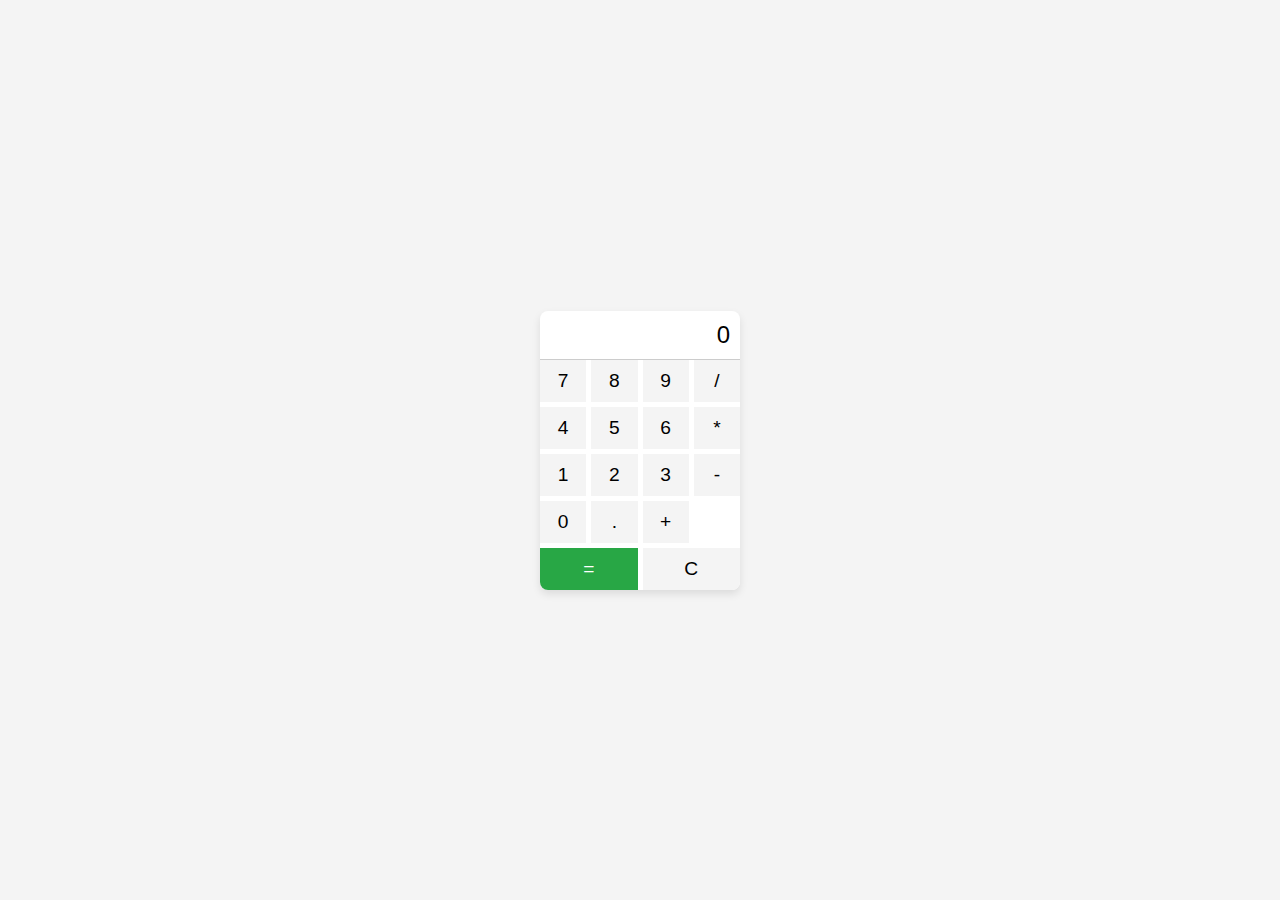
<file: TASK 3/Index.html>
<!DOCTYPE html>
<html lang="en">
<head>
    <meta charset="UTF-8">
    <meta name="viewport" content="width=device-width, initial-scale=1.0">
    <link rel="stylesheet" href="style.css">
    <title>Simple Calculator</title>
</head>
<body>
    <div class="calculator">
        <div class="display" id="display">0</div>
        <div class="buttons" onclick="handleButtonClick(event)">
            <button>7</button>
            <button>8</button>
            <button>9</button>
            <button>/</button>
            <button>4</button>
            <button>5</button>
            <button>6</button>
            <button>*</button>
            <button>1</button>
            <button>2</button>
            <button>3</button>
            <button>-</button>
            <button>0</button>
            <button>.</button>
            <button>+</button>
            <button class="equal" onclick="calculate()">=</button>
            <button class="double" onclick="clearDisplay()">C</button>
        </div>
    </div>
    <script src="script.js"></script>
</body>
</html>
</file>
<file: TASK 3/style.css>
body {
    font-family: 'Arial', sans-serif;
    background-color: #f4f4f4;
    margin: 0;
    display: flex;
    align-items: center;
    justify-content: center;
    height: 100vh;
}

.calculator {
    background-color: #fff;
    border-radius: 8px;
    box-shadow: 0 4px 8px rgba(0, 0, 0, 0.1);
    overflow: hidden;
    width: 200px;
}

.display {
    font-size: 1.5em;
    text-align: right;
    padding: 10px;
    border-bottom: 1px solid #ccc;
}

.buttons {
    display: grid;
    grid-template-columns: repeat(4, 1fr);
    gap: 5px;
}

button {
    font-size: 1.2em;
    padding: 10px;
    border: none;
    cursor: pointer;
    background-color: #f4f4f4;
}

button.equal {
    grid-column: span 2;
    background-color: #28a745;
    color: #fff;
}

button.double {
    grid-column: span 2;
}
</file>
